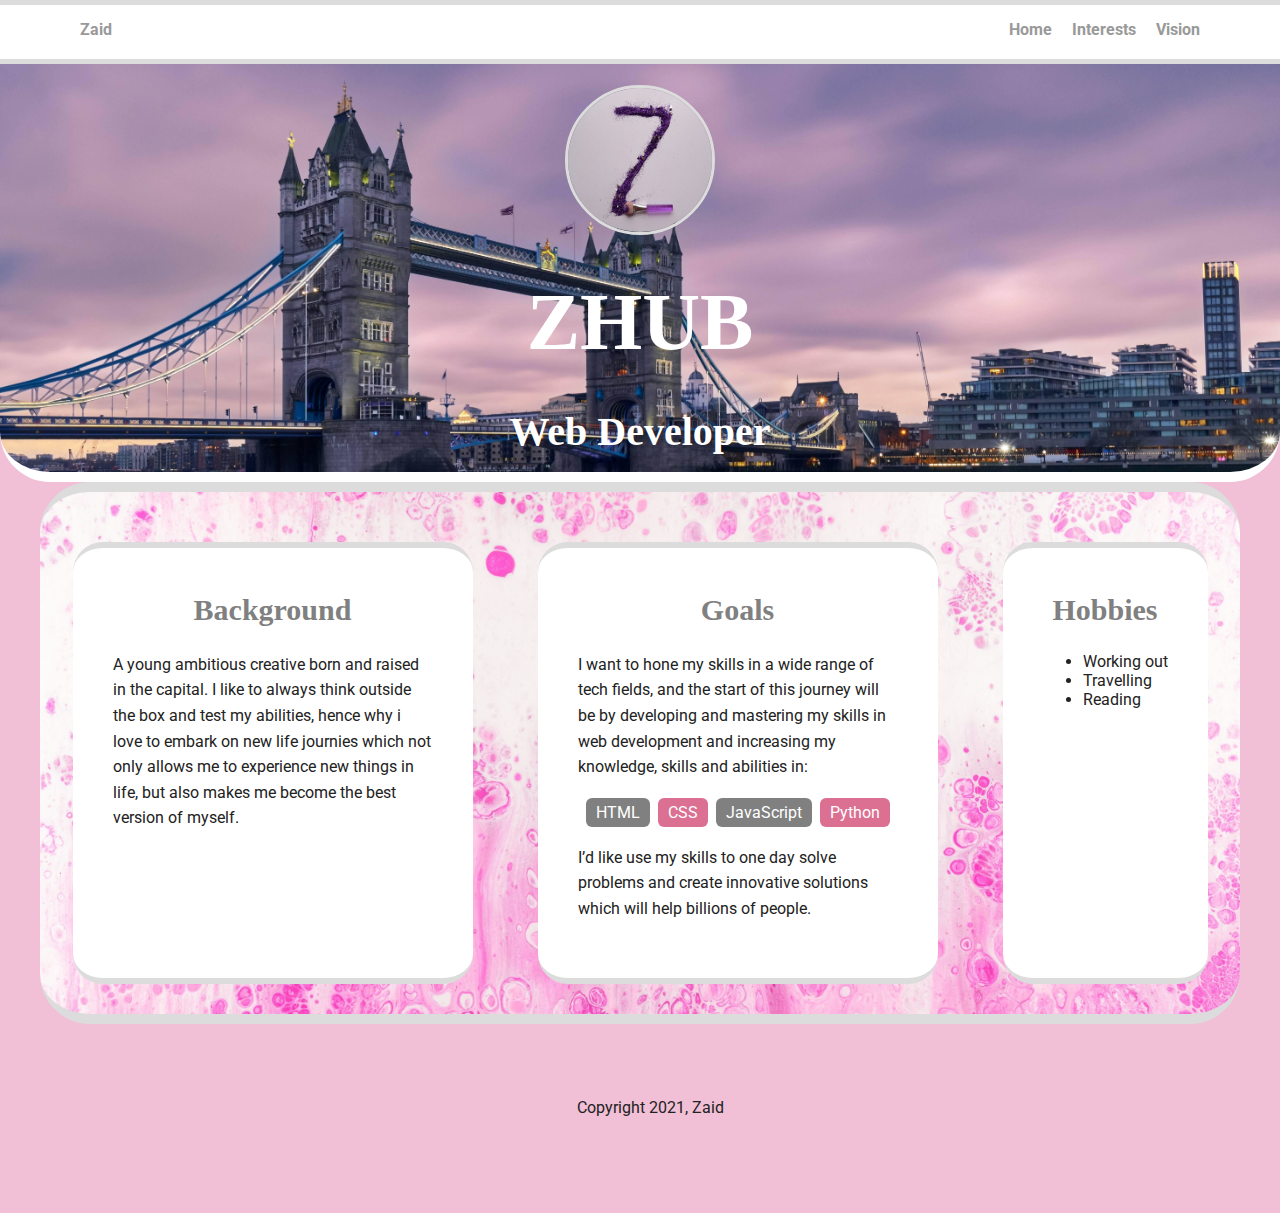
<file: index.html>
<!doctype html>
<html lang="en">
<head>
  <meta charset="utf-8">
  <title>Zaid</title>
  <meta name="viewport" content="width=device-width, initial-scale=1.0">
  <link rel="stylesheet" href="styles.css">
  <link href="https://fonts.googleapis.com/css?family=Muli%7CRoboto:400,300,500,700,900" rel="stylesheet"></head>
  <body>

    <nav class="main-nav">
        <ul class="nav">
          <li class="name">Zaid</li>
          <li><a href="index.html">Home</a></li>
          <li><a href="interests.html">Interests</a></li>
          <li><a href="vision.html">Vision</a></li>
        </ul>
    </nav>

    <header>
      <img src="images/profile.jpg" alt="drawing of a letter z" class="profile-image">
      <h1 class="tag name">ZHUB</h1>
      <p class="tag meaning"><strong>Web Developer</strong></p>
    </header>

    <main class="flex background">
      <section class="card">
        <h2>Background</h2>
        <p>A young ambitious creative born and raised in the capital. I like to always think outside the box and test my abilities, hence why i love to embark on new life journies which not only allows me to experience new things in life, but also makes me become the best version of myself.</p>
      
      </section> 

      <section class="card">
        <h2>Goals</h2>
        <p>I want to hone my skills in a wide range of tech fields, and the start of this journey will be by developing and mastering my skills in web development and increasing my knowledge, skills and abilities in:</p>
        <ul class="skills">
          <li>HTML</li>
          <li>CSS</li>
          <li>JavaScript</li>
          <li>Python</li>
          
        </ul>
        <p>I’d like use my skills to one day solve problems and create innovative solutions which will help billions of people.</p>
      </section> 

      <section class="card">
        <h2>Hobbies</h2>
        <ul>
          <li>Working out</li>
          <li>Travelling</li>
          <li>Reading</li>
        </ul>
      </section>

    </main>
    <footer>
      <p class="copyright">Copyright 2021, Zaid</p>
    </footer>
  </body>
  </html>
</file>
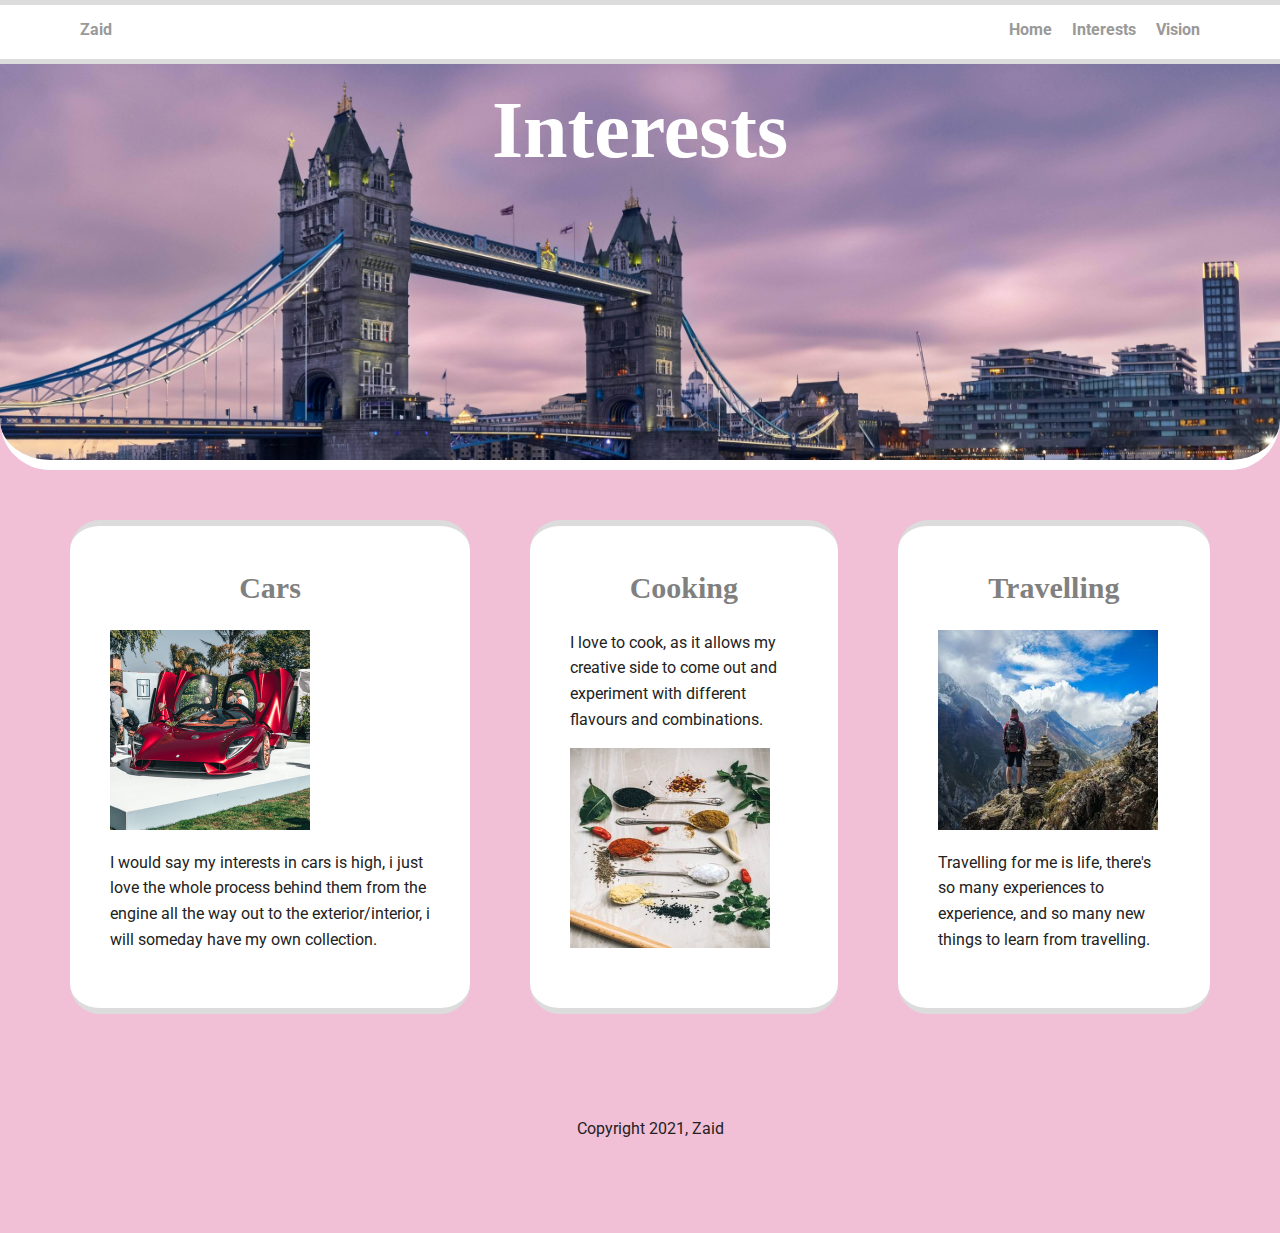
<file: interests.html>
<!DOCTYPE html>
<html lang="en">
<head>
    <meta charset="UTF-8">
    <meta http-equiv="X-UA-Compatible" content="IE=edge">
    <meta name="viewport" content="width=device-width, initial-scale=1.0">
    <title>Interest</title>
    <link rel="stylesheet" href="styles.css">
    <link href="https://fonts.googleapis.com/css?family=Muli%7CRoboto:400,300,500,700,900" rel="stylesheet">
</head>
<body>
    <nav class="main-nav">
        <ul class="nav">
          <li class="name">Zaid</li>
          <li><a href="index.html">Home</a></li>
          <li><a href="interests.html">Interests</a></li>
          <li><a href="vision.html">Vision</a></li>

        </ul>
    </nav>

    <header>
        <h1 class="tag">Interests</h1>
    </header>

    <main class="flex">
    <section class="card">
        <h2>Cars</h2>
        <img src="images/car.jpg" alt="image of a red car" width="200" height="200">
        <p>I would say my interests in cars is high, i just love the whole process behind them from the engine all the way out to the exterior/interior, i will someday have my own collection.</p>
    </section>

    <section class="card">
        <h2>Cooking</h2>
        <p>I love to cook, as it allows my creative side to come out and experiment with different flavours and combinations.</p>
        <img src="images/cooking.jpg" alt="different seasonings" width="200" height="200">
    </section>
          
    <section class="card">
        <h2>Travelling</h2>
        <img src="images/travelling.jpg" alt="image of a traveller" width="220" height="200">
        <p>Travelling for me is life, there's so many experiences to experience, and so many new things to learn from travelling.</p>
    </section>
          
    </main>

    <footer>
        <p class="copyright">Copyright 2021, Zaid</p>
    </footer>
</body>
</html>
</file>
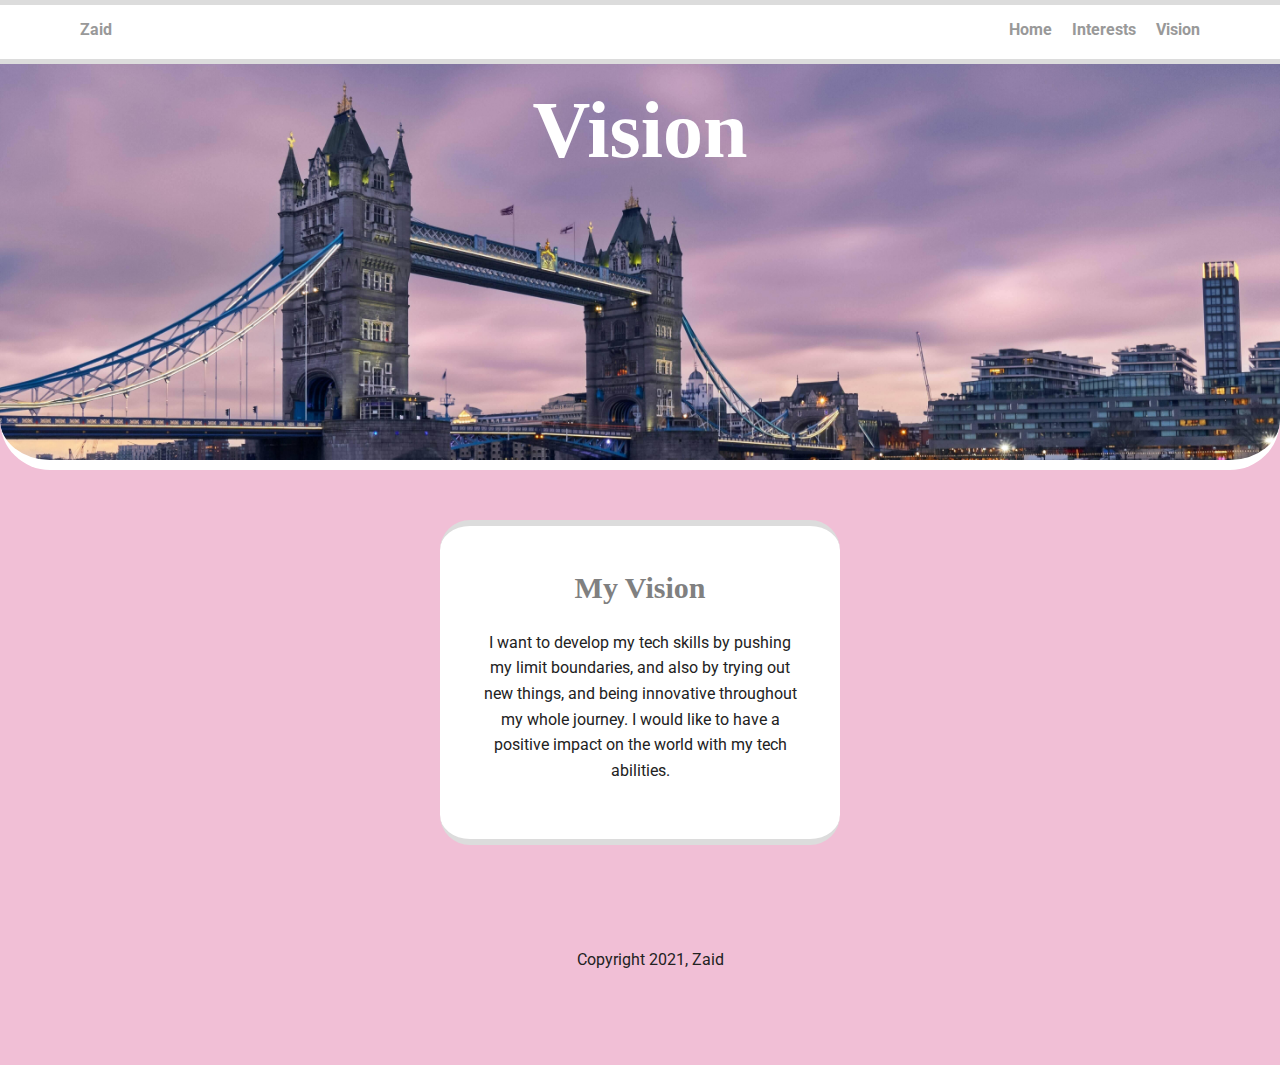
<file: vision.html>
<!DOCTYPE html>
<html lang="en">
<head>
    <meta charset="UTF-8">
    <meta http-equiv="X-UA-Compatible" content="IE=edge">
    <meta name="viewport" content="width=device-width, initial-scale=1.0">
    <title>vision</title>
    <link rel="stylesheet" href="styles.css">
    <link href="https://fonts.googleapis.com/css?family=Muli%7CRoboto:400,300,500,700,900" rel="stylesheet">
</head>
<body>
    <nav class="main-nav">
        <ul class="nav">
          <li class="name">Zaid</li>
          <li><a href="index.html">Home</a></li>
          <li><a href="interests.html">Interests</a></li>
          <li><a href="vision.html">Vision</a></li>
        
        </ul>
    </nav>
<header>
    <h1 class="tag">Vision</h1>
</header>

<main class="flex">
    <section class="card">
        <h2>My Vision</h2>
        <p class="vision">I want to develop my tech skills by pushing my limit boundaries, and also by trying out new things, and being innovative throughout my whole journey.
            I would like to have a positive impact on the world with my tech abilities.
        </p>
    </section> 
</main>

<footer>
    <p class="copyright">Copyright 2021, Zaid</p> 
</footer>
    
</body>

</html>
</file>
<file: styles.css>
/* Global Layout Set-up */
* { 
  box-sizing: border-box;
}
  
body {
  margin: 0;
  padding: 0;
  text-align: center;
  font-family: 'Roboto', sans-serif;
  color: #222;
  background: rgb(241, 191, 214);
}
/* Link Styles */

a {
  text-decoration: none;
  color: #999;
}
a:hover {
  color: red;
}

/* Section Styles */

.main-nav {
  width: 100%;
  background: white;
  min-height: 30px;
  padding: 10px;
  position: fixed;
  text-align: center;
  border-bottom: solid gainsboro 5px;
  border-top: solid gainsboro 5px;
}
.nav {
  display: flex;
  justify-content: space-around;
  font-weight: 700;
  list-style-type: none;
  margin: 0 auto;
  padding: 0;
}

.nav .name {
    display: block;
    margin-right: auto;
    color:#999;
}
.nav li {
  padding: 5px 10px 10px 10px;
}
.nav a {
  transition: all .5s;
}
.nav a:hover {
  color: purple
}

header {
  text-align: center;
  background: url('images/London.jpg') no-repeat top center ;
  background-size: cover;
  overflow: hidden;
  padding-top: 60px;
  border-bottom: white 10px solid;
  border-radius: 50px;
}

header {
  line-height: 1.5;
}
header .profile-image {
  margin-top: 25px;
  margin-bottom: 10px;
  width: 150px;
  height: 150px;
  border-radius: 50%;
  border: 3px solid gainsboro;
  transition: all .5s;
}
header .profile-image:hover {
  transform: scale(1.2) rotate(5deg);
}

.tag {
  color: white;
  padding: 10px;
  border-radius: 5px;
  display: table;
  margin: auto;
  font-family: 'Times New Roman', Times, serif;
  font-size: 80px;
} 
.meaning {
  color: white;
  font-size: 40px;
}
.background{
  background: url("images/bg2.jpg")no-repeat bottom center;
  background-size: cover;
  overflow: hidden;
  border-top: gainsboro solid 10px;
  border-radius: 50px;
  border-bottom: gainsboro solid 10px;
  border-radius: 50px;
}


.card {
  margin: 30px;
  padding: 20px 40px 40px;
  max-width: 400px;
  text-align: left;
  background: white;
  border-bottom: 6px solid gainsboro;
  border-top: 6px solid gainsboro;
  border-radius: 30px;
  transition: all .5s;
}
.card:hover {
  border-color: #ff99ff;
}

ul.skills {
  padding: 0;
  text-align: center;
}

.skills li {
  border-radius: 6px;
  display: inline-block;
  background: palevioletred;
  color: white;
  padding: 5px 10px;
  margin: 2px;
}

.skills li:nth-child(odd) {
  background: grey;
}

footer {
  width: 100%;
  min-height: 30px;
  padding: 20px 0 40px 20px;
}

footer .copyright {
  top: -8px;
  font-size: .75em;
}

footer ul {
  list-style-type: none;
  margin: 0;
  padding: 0;
}

footer ul li {
  display: inline-block;
}

a.social {
  display: inline-block;
  text-indent: -9999px;
  margin-left: 5px;
  width: 30px;
  height: 30px;
  background-size: 30px 30px;
  opacity: .4;
  transition: all .5s;
}
a.twitter {
  background-image: url(images/twitter.svg);
}
a.linkedin {
  background-image: url(images/linkedin.svg);
}
a.github {
  background-image: url(images/github.svg);
}
a.social:hover {
  opacity: 1;
}
.clearfix {
  clear: both;
}

/* Styles for larger screens */
@media screen and (min-width: 720px) {
  
  .flex {
      display: -ms-flexbox;      /* TWEENER - IE 10 */
      display: flex; 
      max-width: 1200px;
      -ms-flex-pack: distribute;
      justify-content: space-around;
      margin: 0 auto;
  }

  header {
    min-height: 470px;
  }

  .nav {
    max-width: 1200px;
    padding: 0 30px;
  }


  main {
    padding-top: 20px;
  }

  main p {
    line-height: 1.6em;
  }

  footer {
    font-size: 1.3em;
    max-width: 1200px;
    margin: 40px auto;
  }

}

h2{
font-family: 'Times New Roman', Times, serif;
  color:gray;
font-weight: bold;
text-align: center;
font-size: 30px;
}

.vision{
  text-align: center;
}
</file>
